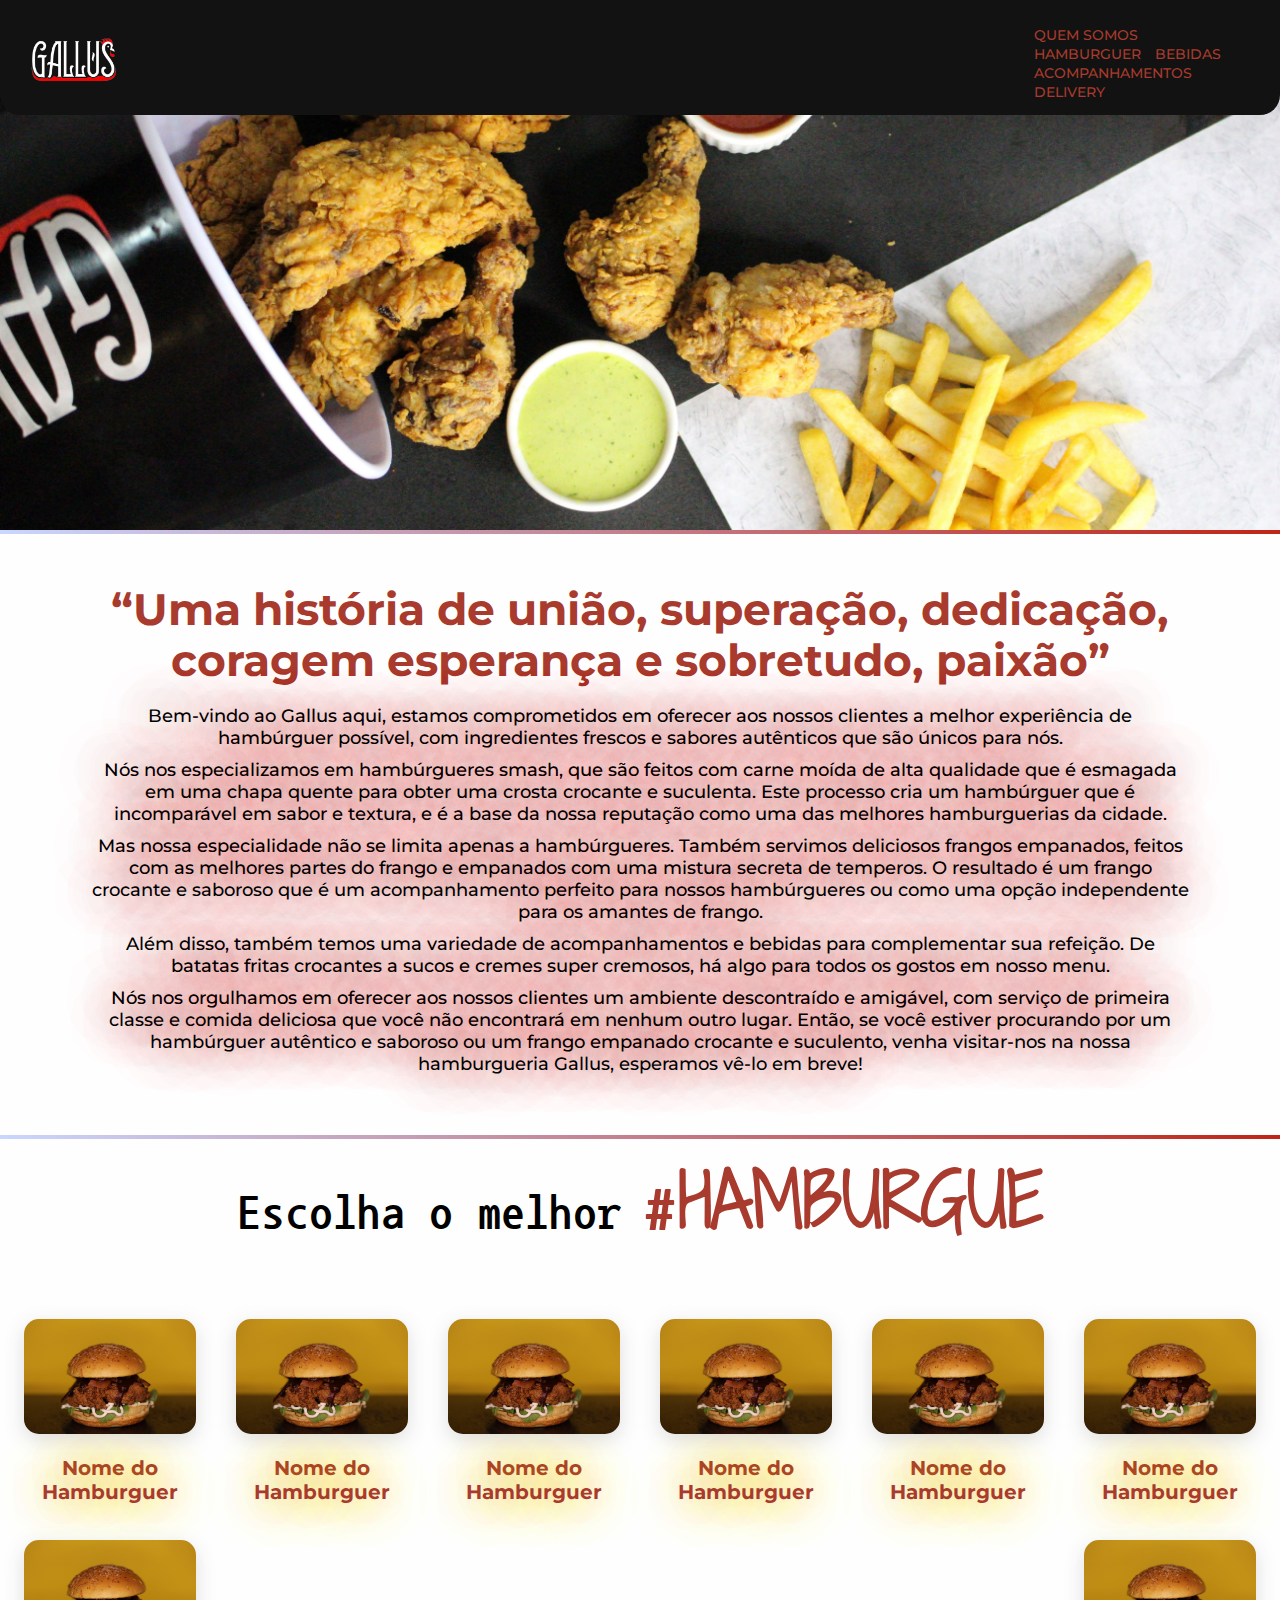
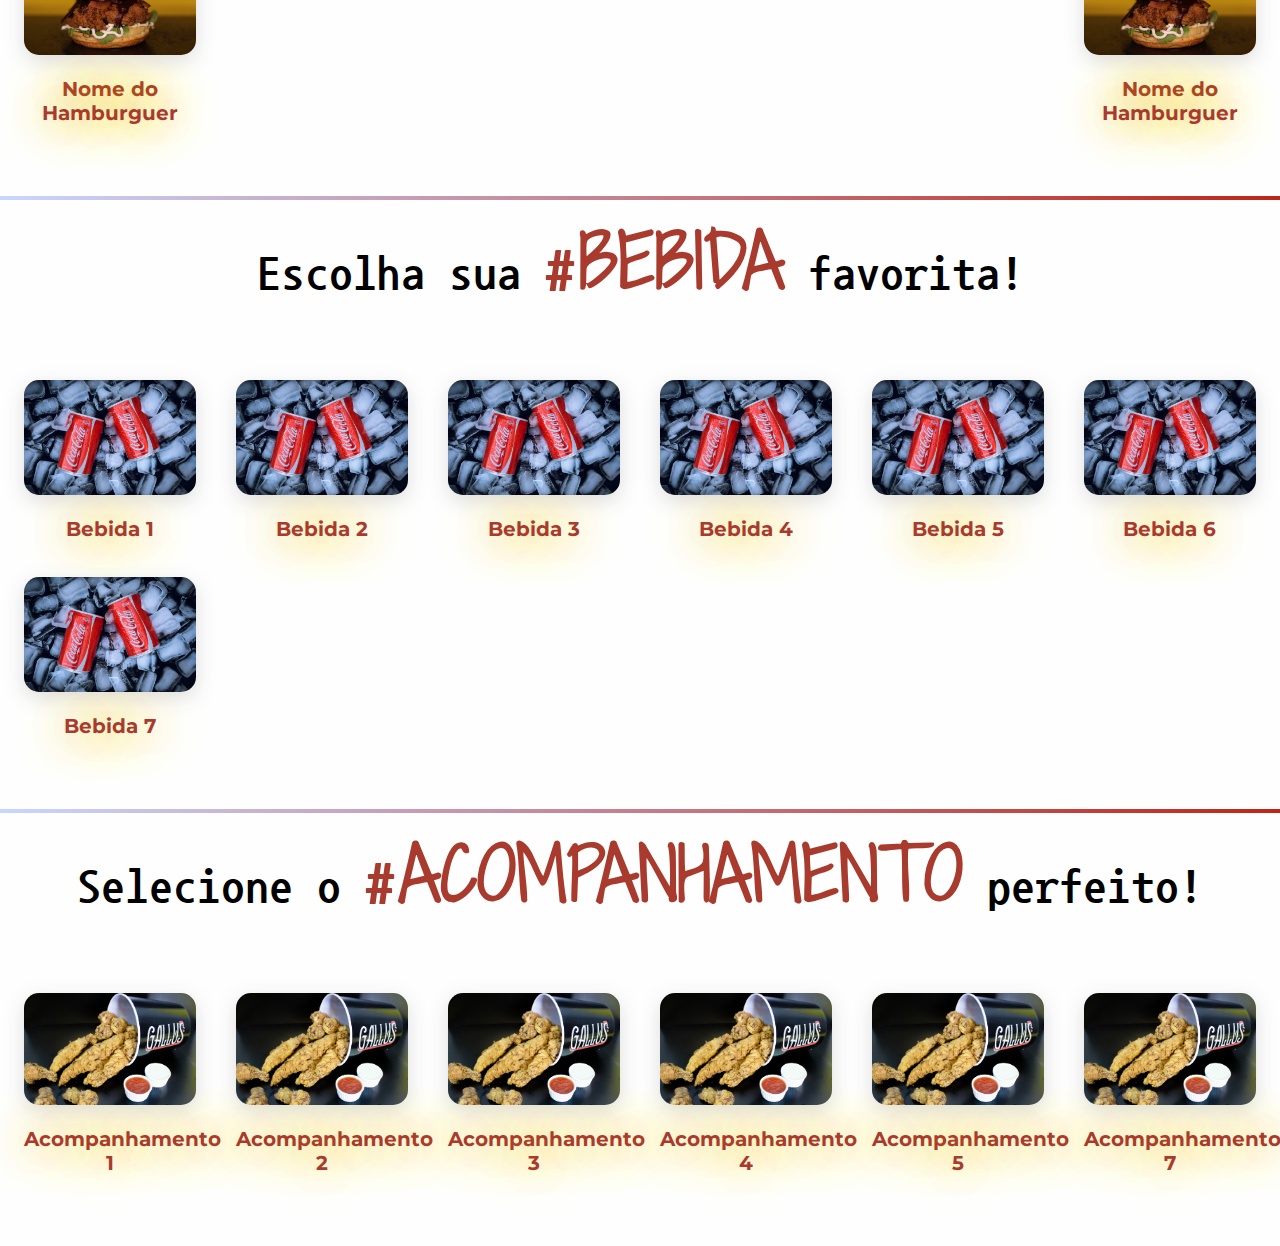
<file: index.html>
<!-- 
     Bryan Peter - 0017529
     Jhean Barbosa - 0017596
     Caio Victor - 0017587
    -->
<!DOCTYPE html>
<html lang="pt-br">

<head>
    <meta charset="UTF-8">
    <meta name="viewport" content="width=device-width, initial-scale=1.0">
    <link rel="stylesheet" href="slyleIndex.css">
    <title>Gallus</title>
</head>

<body>
    <div class="site">
        <header id="header">
            <div class="header-desktop">
                <div class="container container-header">
                    <div class="container-nav">
                        <div class="header-logo">
                            <a href="#">
                                <img src="img/LogoSemFundo2.png" >
                            </a>

                        </div>
                        <div class="links">
                            <ul id="menu-principal" class="header-nav">
                                <li id="quem-somos" class="produtos">
                                    <a href="#quemSomos">QUEM SOMOS</a>
                                </li>
                                <li id="hamburguer" class="produtos">
                                    <a href="#hamburguers">HAMBURGUER</a>
                                </li>
                                <li id="bebidas" class="produtos">
                                    <a href="#bebida">BEBIDAS</a>
                                </li>
                                <li id="acompanhamentos" class="produtos">
                                    <a href="#acompanhamento">ACOMPANHAMENTOS</a>
                                </li>
                                <li id="carrinho" class="produtos">
                                    <a href="TelaCarrinho.html">DELIVERY</a>
                                </li>

                            </ul>

                        </div>

                    </div>

                </div>
            </div>

        </header>
        <main id="main">
            <div class="banner-homer">
                <a href="#">
                    <img src="img/gallus.jpg" alt="">
                </a>

            </div>
            <section class="quem-somos" id="quemSomos">
                <div class="container-quem-somos">
                    <div class="institucional">
                        <h1>
                            “Uma história de união, superação, dedicação, coragem esperança e sobretudo, paixão”
                        </h1>
                        <p>
                            Bem-vindo ao Gallus aqui, estamos comprometidos em oferecer aos nossos clientes a melhor experiência de hambúrguer possível, com ingredientes frescos e sabores autênticos que são únicos para nós.
                        </p>
                        <p>
                            Nós nos especializamos em hambúrgueres smash, que são feitos com carne moída de alta qualidade que é esmagada em uma chapa quente para obter uma crosta crocante e suculenta. Este processo cria um hambúrguer que é incomparável em sabor e textura, e é a base da nossa reputação como uma das melhores hamburguerias da cidade.
                        </p>
                        <p>
                            Mas nossa especialidade não se limita apenas a hambúrgueres. Também servimos deliciosos frangos empanados, feitos com as melhores partes do frango e empanados com uma mistura secreta de temperos. O resultado é um frango crocante e saboroso que é um acompanhamento perfeito para nossos hambúrgueres ou como uma opção independente para os amantes de frango.
                        </p>
                        <p>
                            Além disso, também temos uma variedade de acompanhamentos e bebidas para complementar sua refeição. De batatas fritas crocantes a sucos e cremes super cremosos, há algo para todos os gostos em nosso menu.
                        </p>
                        <p>
                            Nós nos orgulhamos em oferecer aos nossos clientes um ambiente descontraído e amigável, com serviço de primeira classe e comida deliciosa que você não encontrará em nenhum outro lugar. Então, se você estiver procurando por um hambúrguer autêntico e saboroso ou um frango empanado crocante e suculento, venha visitar-nos na nossa hamburgueria Gallus, esperamos vê-lo em breve!
                        </p>

                    </div>

                </div>

            </section>
            <section id="hamburguers" class="hamburguer">
                <div class="container container-hamburguer">
                    <div class="wrapper">
                        <div class="content-text">
                            <h2 class="title-text">
                                Escolha o melhor
                                <span class="hashtag">#</span>
                                <span class="title-style">HAMBURGUE</span>


                            </h2>

                        </div>
                        <div class="catalog-menu">
                            <div class="catalog-menu-wrap catalog-home-wrap">
                                <a href="#" class="catalag-menu-hambur">
                                    <div class="imag-wrap">
                                        <img src="img/gallus-mini.jpg" alt="" class="img-menu-desktop" width="200" height="131">

                                    </div>
                                    <p class="menu-name">Nome do Hamburguer</p>
                                </a>
                                <a href="#" class="catalag-menu-hambur">
                                    <div class="imag-wrap">
                                        <img src="img/gallus-mini.jpg" alt="" class="img-menu-desktop" width="200" height="131">

                                    </div>
                                    <p class="menu-name">Nome do Hamburguer</p>
                                </a>
                                <a href="#" class="catalag-menu-hambur">
                                    <div class="imag-wrap">
                                        <img src="img/gallus-mini.jpg" alt="" class="img-menu-desktop" width="200" height="131">

                                    </div>
                                    <p class="menu-name">Nome do Hamburguer</p>
                                </a>
                                <a href="#" class="catalag-menu-hambur">
                                    <div class="imag-wrap">
                                        <img src="img/gallus-mini.jpg" alt="" class="img-menu-desktop" width="200" height="131">

                                    </div>
                                    <p class="menu-name">Nome do Hamburguer</p>
                                </a>
                                <a href="#" class="catalag-menu-hambur">
                                    <div class="imag-wrap">
                                        <img src="img/gallus-mini.jpg" alt="" class="img-menu-desktop" width="200" height="131">

                                    </div>
                                    <p class="menu-name">Nome do Hamburguer</p>
                                </a>
                                <a href="#" class="catalag-menu-hambur">
                                    <div class="imag-wrap">
                                        <img src="img/gallus-mini.jpg" alt="" class="img-menu-desktop" width="200" height="131">

                                    </div>
                                    <p class="menu-name">Nome do Hamburguer</p>
                                </a>
                                <a href="#" class="catalag-menu-hambur">
                                    <div class="imag-wrap">
                                        <img src="img/gallus-mini.jpg" alt="" class="img-menu-desktop" width="200" height="131">

                                    </div>
                                    <p class="menu-name">Nome do Hamburguer</p>
                                </a>
                                <a href="#" class="catalag-menu-hambur">
                                    <div class="imag-wrap">
                                        <img src="img/gallus-mini.jpg" alt="" class="img-menu-desktop" width="200" height="131">

                                    </div>
                                    <p class="menu-name">Nome do Hamburguer</p>
                                </a>


                            </div>

                        </div>

                    </div>

                </div>
                
            </section><section id="bebida" class="bebidas">
                <div class="container container-hamburguer">
                    <div class="wrapper">
                        <div class="content-text">
                            <h2 class="title-text">
                                Escolha sua
                                <span class="hashtag">#</span>
                                <span class="title-style">BEBIDA</span>
                                favorita!

                            </h2>

                        </div>
                        <div class="catalog-menu">
                            <div class="catalog-menu-wrap catalog-home-wrap">
                                <a href="#" class="catalag-menu-hambur">
                                    <div class="imag-wrap">
                                        <img src="img/coca-cola.jpg" alt="" class="img-menu-desktop" width="200" height="131">

                                    </div>
                                    <p class="menu-name">Bebida 1</p>
                                </a>
                                <a href="#" class="catalag-menu-hambur">
                                    <div class="imag-wrap">
                                        <img src="img/coca-cola.jpg" alt="" class="img-menu-desktop" width="200" height="131">

                                    </div>
                                    <p class="menu-name">Bebida 2</p>
                                </a>
                                <a href="#" class="catalag-menu-hambur">
                                    <div class="imag-wrap">
                                        <img src="img/coca-cola.jpg" alt="" class="img-menu-desktop" width="200" height="131">

                                    </div>
                                    <p class="menu-name">Bebida 3</p>
                                </a>
                                <a href="#" class="catalag-menu-hambur">
                                    <div class="imag-wrap">
                                        <img src="img/coca-cola.jpg" alt="" class="img-menu-desktop" width="200" height="131">

                                    </div>
                                    <p class="menu-name">Bebida 4</p>
                                </a>
                                <a href="#" class="catalag-menu-hambur">
                                    <div class="imag-wrap">
                                        <img src="img/coca-cola.jpg" alt="" class="img-menu-desktop" width="200" height="131">

                                    </div>
                                    <p class="menu-name">Bebida 5</p>
                                </a>
                                <a href="#" class="catalag-menu-hambur">
                                    <div class="imag-wrap">
                                        <img src="img/coca-cola.jpg" alt="" class="img-menu-desktop" width="200" height="131">

                                    </div>
                                    <p class="menu-name">Bebida 6</p>
                                </a>
                                <a href="#" class="catalag-menu-hambur">
                                    <div class="imag-wrap">
                                        <img src="img/coca-cola.jpg" alt="" class="img-menu-desktop" width="200" height="131">

                                    </div>
                                    <p class="menu-name">Bebida 7</p>
                                </a>
                        


                            </div>

                        </div>

                    </div>

                </div>

            </section>
            <section id="acompanhamento" class="acompanhamentos">
                <div class="container container-hamburguer">
                    <div class="wrapper">
                        <div class="content-text">
                            <h2 class="title-text">
                                Selecione o
                                <span class="hashtag">#</span>
                                <span class="title-style">ACOMPANHAMENTO</span>
                                perfeito!

                            </h2>

                        </div>
                        <div class="catalog-menu">
                            <div class="catalog-menu-wrap catalog-home-wrap">
                                <a href="#" class="catalag-menu-hambur">
                                    <div class="imag-wrap">
                                        <img src="img/acompanhamento.jpg" alt="" class="img-menu-desktop" width="200" height="131">

                                    </div>
                                    <p class="menu-name">Acompanhamento 1</p>
                                </a>
                                <a href="#" class="catalag-menu-hambur">
                                    <div class="imag-wrap">
                                        <img src="img/acompanhamento.jpg" alt="" class="img-menu-desktop" width="200" height="131">

                                    </div>
                                    <p class="menu-name">Acompanhamento 2</p>
                                </a>
                                <a href="#" class="catalag-menu-hambur">
                                    <div class="imag-wrap">
                                        <img src="img/acompanhamento.jpg" alt="" class="img-menu-desktop" width="200" height="131">

                                    </div>
                                    <p class="menu-name">Acompanhamento 3</p>
                                </a>
                                <a href="#" class="catalag-menu-hambur">
                                    <div class="imag-wrap">
                                        <img src="img/acompanhamento.jpg" alt="" class="img-menu-desktop" width="200" height="131">

                                    </div>
                                    <p class="menu-name">Acompanhamento 4</p>
                                </a>
                                <a href="#" class="catalag-menu-hambur">
                                    <div class="imag-wrap">
                                        <img src="img/acompanhamento.jpg" alt="" class="img-menu-desktop" width="200" height="131">

                                    </div>
                                    <p class="menu-name">Acompanhamento 5</p>
                                </a>
                                <a href="#" class="catalag-menu-hambur">
                                    <div class="imag-wrap">
                                        <img src="img/acompanhamento.jpg" alt="" class="img-menu-desktop" width="200" height="131">

                                    </div>
                                    <p class="menu-name">Acompanhamento 7</p>
                                </a>
                                


                            </div>

                        </div>

                    </div>

                </div>

            </section>

        </main>
    </div>

</body>

</html>
</file>
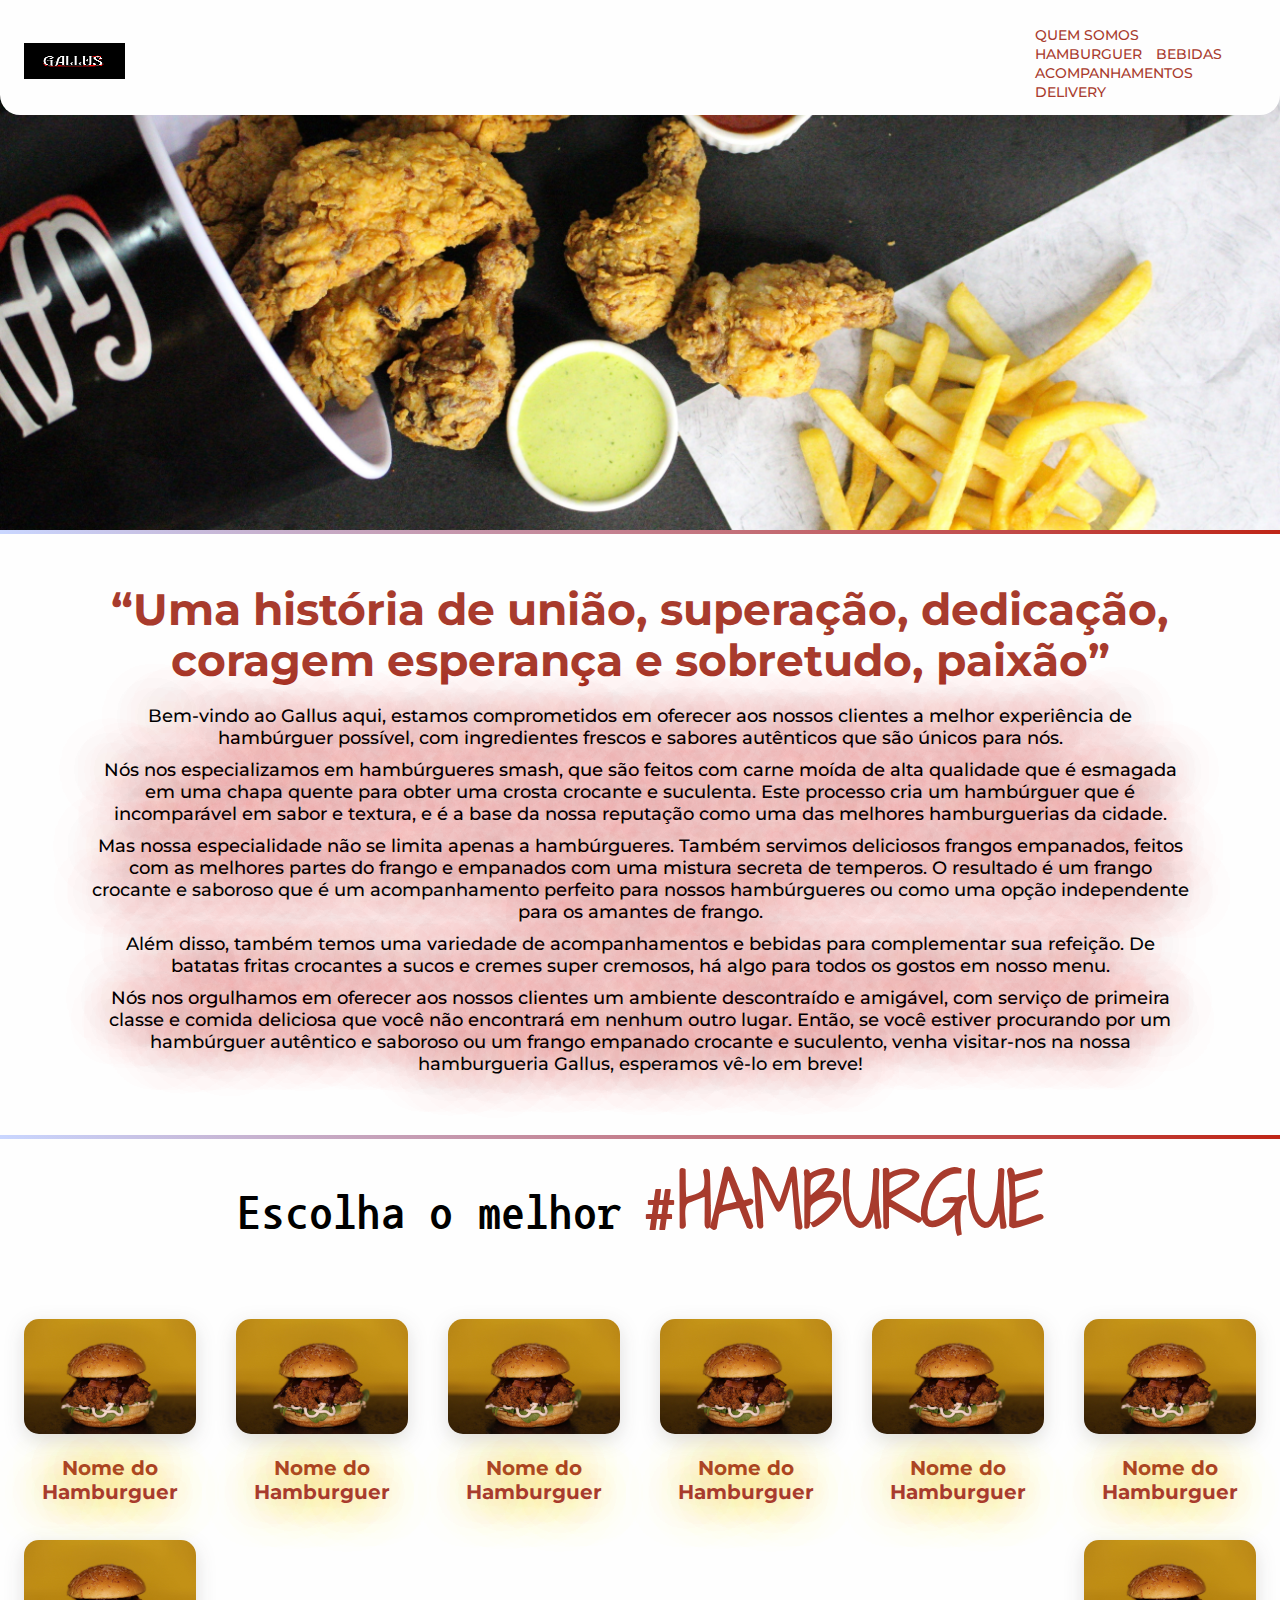
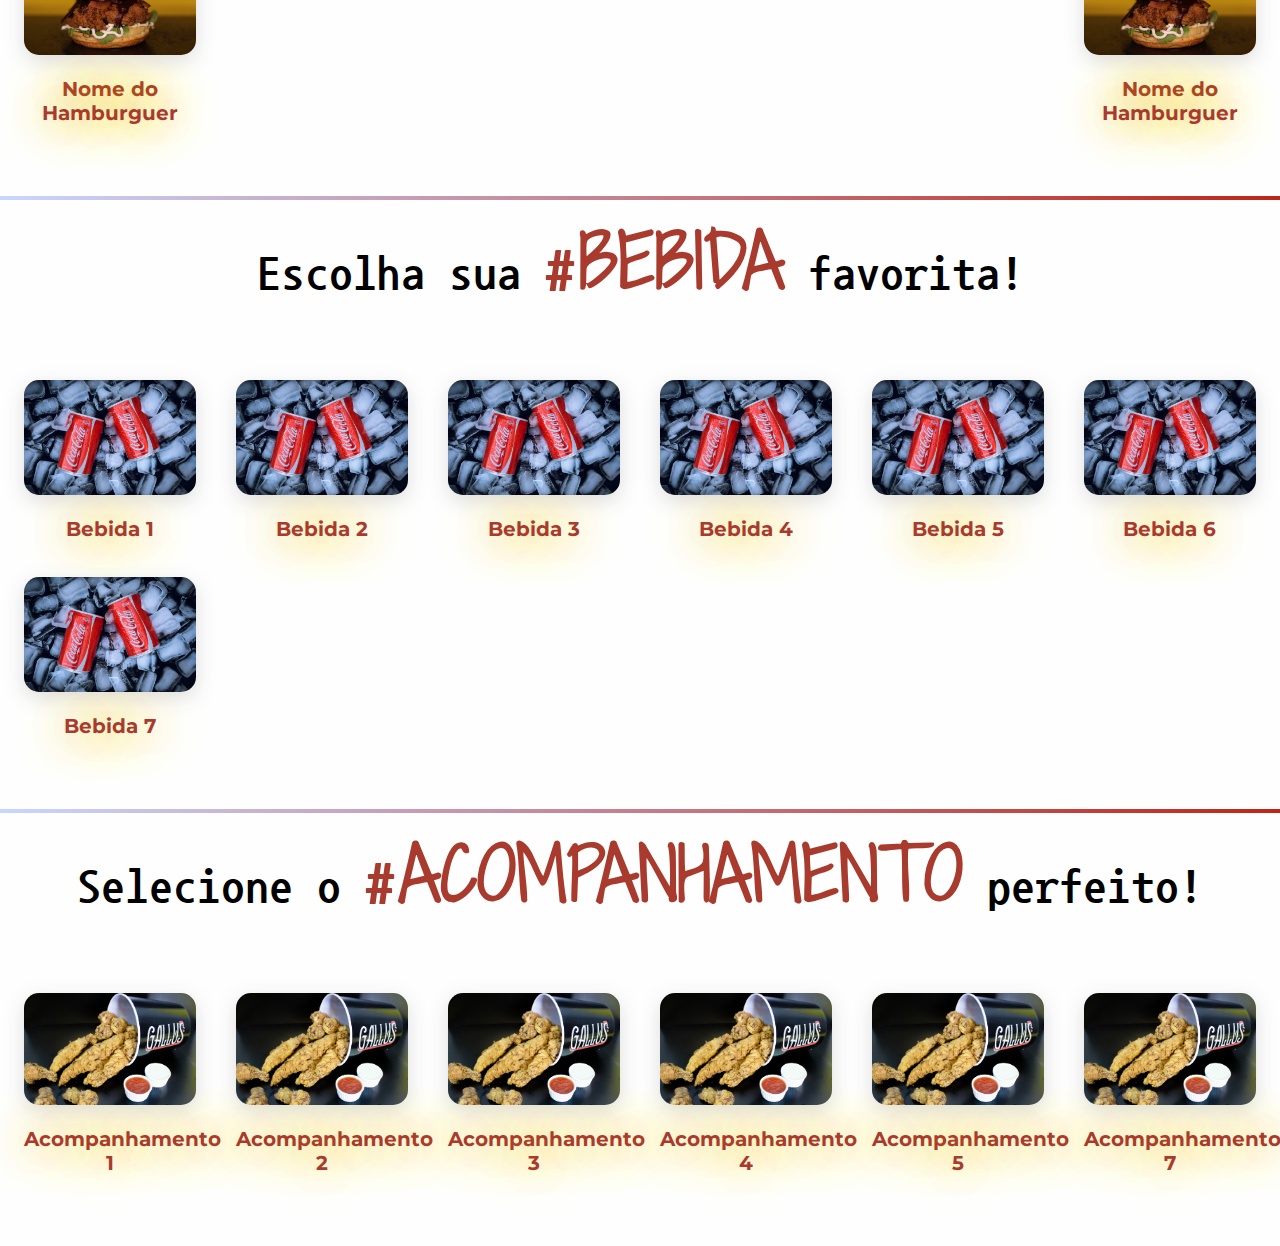
<file: E-commerce-main/index.html>
<!DOCTYPE html>
<html lang="pt-br">

<head>
    <meta charset="UTF-8">
    <meta name="viewport" content="width=device-width, initial-scale=1.0">
    <link rel="stylesheet" href="slyleIndex.css">
    <title>Gallus</title>
</head>

<body>
    <div class="site">
        <header id="header">
            <div class="header-desktop">
                <div class="container container-header">
                    <div class="container-nav">
                        <div class="header-logo">
                            <a href="#">
                                <img src="/img/gallusLogo.jpg" >
                            </a>

                        </div>
                        <div class="links">
                            <ul id="menu-principal" class="header-nav">
                                <li id="quem-somos" class="produtos">
                                    <a href="#quemSomos">QUEM SOMOS</a>
                                </li>
                                <li id="hamburguer" class="produtos">
                                    <a href="#hamburguers">HAMBURGUER</a>
                                </li>
                                <li id="bebidas" class="produtos">
                                    <a href="#bebida">BEBIDAS</a>
                                </li>
                                <li id="acompanhamentos" class="produtos">
                                    <a href="#acompanhamento">ACOMPANHAMENTOS</a>
                                </li>
                                <li id="carrinho" class="produtos">
                                    <a href="">DELIVERY</a>
                                </li>

                            </ul>

                        </div>

                    </div>

                </div>
            </div>

        </header>
        <main id="main">
            <div class="banner-homer">
                <a href="#">
                    <img src="img/gallus.jpg" alt="">
                </a>

            </div>
            <section class="quem-somos" id="quemSomos">
                <div class="container-quem-somos">
                    <div class="institucional">
                        <h1>
                            “Uma história de união, superação, dedicação, coragem esperança e sobretudo, paixão”
                        </h1>
                        <p>
                            Bem-vindo ao Gallus aqui, estamos comprometidos em oferecer aos nossos clientes a melhor experiência de hambúrguer possível, com ingredientes frescos e sabores autênticos que são únicos para nós.
                        </p>
                        <p>
                            Nós nos especializamos em hambúrgueres smash, que são feitos com carne moída de alta qualidade que é esmagada em uma chapa quente para obter uma crosta crocante e suculenta. Este processo cria um hambúrguer que é incomparável em sabor e textura, e é a base da nossa reputação como uma das melhores hamburguerias da cidade.
                        </p>
                        <p>
                            Mas nossa especialidade não se limita apenas a hambúrgueres. Também servimos deliciosos frangos empanados, feitos com as melhores partes do frango e empanados com uma mistura secreta de temperos. O resultado é um frango crocante e saboroso que é um acompanhamento perfeito para nossos hambúrgueres ou como uma opção independente para os amantes de frango.
                        </p>
                        <p>
                            Além disso, também temos uma variedade de acompanhamentos e bebidas para complementar sua refeição. De batatas fritas crocantes a sucos e cremes super cremosos, há algo para todos os gostos em nosso menu.
                        </p>
                        <p>
                            Nós nos orgulhamos em oferecer aos nossos clientes um ambiente descontraído e amigável, com serviço de primeira classe e comida deliciosa que você não encontrará em nenhum outro lugar. Então, se você estiver procurando por um hambúrguer autêntico e saboroso ou um frango empanado crocante e suculento, venha visitar-nos na nossa hamburgueria Gallus, esperamos vê-lo em breve!
                        </p>

                    </div>

                </div>

            </section>
            <section id="hamburguers" class="hamburguer">
                <div class="container container-hamburguer">
                    <div class="wrapper">
                        <div class="content-text">
                            <h2 class="title-text">
                                Escolha o melhor
                                <span class="hashtag">#</span>
                                <span class="title-style">HAMBURGUE</span>


                            </h2>

                        </div>
                        <div class="catalog-menu">
                            <div class="catalog-menu-wrap catalog-home-wrap">
                                <a href="#" class="catalag-menu-hambur">
                                    <div class="imag-wrap">
                                        <img src="img/gallus-mini.jpg" alt="" class="img-menu-desktop" width="200" height="131">

                                    </div>
                                    <p class="menu-name">Nome do Hamburguer</p>
                                </a>
                                <a href="#" class="catalag-menu-hambur">
                                    <div class="imag-wrap">
                                        <img src="img/gallus-mini.jpg" alt="" class="img-menu-desktop" width="200" height="131">

                                    </div>
                                    <p class="menu-name">Nome do Hamburguer</p>
                                </a>
                                <a href="#" class="catalag-menu-hambur">
                                    <div class="imag-wrap">
                                        <img src="img/gallus-mini.jpg" alt="" class="img-menu-desktop" width="200" height="131">

                                    </div>
                                    <p class="menu-name">Nome do Hamburguer</p>
                                </a>
                                <a href="#" class="catalag-menu-hambur">
                                    <div class="imag-wrap">
                                        <img src="img/gallus-mini.jpg" alt="" class="img-menu-desktop" width="200" height="131">

                                    </div>
                                    <p class="menu-name">Nome do Hamburguer</p>
                                </a>
                                <a href="#" class="catalag-menu-hambur">
                                    <div class="imag-wrap">
                                        <img src="img/gallus-mini.jpg" alt="" class="img-menu-desktop" width="200" height="131">

                                    </div>
                                    <p class="menu-name">Nome do Hamburguer</p>
                                </a>
                                <a href="#" class="catalag-menu-hambur">
                                    <div class="imag-wrap">
                                        <img src="img/gallus-mini.jpg" alt="" class="img-menu-desktop" width="200" height="131">

                                    </div>
                                    <p class="menu-name">Nome do Hamburguer</p>
                                </a>
                                <a href="#" class="catalag-menu-hambur">
                                    <div class="imag-wrap">
                                        <img src="img/gallus-mini.jpg" alt="" class="img-menu-desktop" width="200" height="131">

                                    </div>
                                    <p class="menu-name">Nome do Hamburguer</p>
                                </a>
                                <a href="#" class="catalag-menu-hambur">
                                    <div class="imag-wrap">
                                        <img src="img/gallus-mini.jpg" alt="" class="img-menu-desktop" width="200" height="131">

                                    </div>
                                    <p class="menu-name">Nome do Hamburguer</p>
                                </a>


                            </div>

                        </div>

                    </div>

                </div>
                
            </section><section id="bebida" class="bebidas">
                <div class="container container-hamburguer">
                    <div class="wrapper">
                        <div class="content-text">
                            <h2 class="title-text">
                                Escolha sua
                                <span class="hashtag">#</span>
                                <span class="title-style">BEBIDA</span>
                                favorita!

                            </h2>

                        </div>
                        <div class="catalog-menu">
                            <div class="catalog-menu-wrap catalog-home-wrap">
                                <a href="#" class="catalag-menu-hambur">
                                    <div class="imag-wrap">
                                        <img src="img/coca-cola.jpg" alt="" class="img-menu-desktop" width="200" height="131">

                                    </div>
                                    <p class="menu-name">Bebida 1</p>
                                </a>
                                <a href="#" class="catalag-menu-hambur">
                                    <div class="imag-wrap">
                                        <img src="img/coca-cola.jpg" alt="" class="img-menu-desktop" width="200" height="131">

                                    </div>
                                    <p class="menu-name">Bebida 2</p>
                                </a>
                                <a href="#" class="catalag-menu-hambur">
                                    <div class="imag-wrap">
                                        <img src="img/coca-cola.jpg" alt="" class="img-menu-desktop" width="200" height="131">

                                    </div>
                                    <p class="menu-name">Bebida 3</p>
                                </a>
                                <a href="#" class="catalag-menu-hambur">
                                    <div class="imag-wrap">
                                        <img src="img/coca-cola.jpg" alt="" class="img-menu-desktop" width="200" height="131">

                                    </div>
                                    <p class="menu-name">Bebida 4</p>
                                </a>
                                <a href="#" class="catalag-menu-hambur">
                                    <div class="imag-wrap">
                                        <img src="img/coca-cola.jpg" alt="" class="img-menu-desktop" width="200" height="131">

                                    </div>
                                    <p class="menu-name">Bebida 5</p>
                                </a>
                                <a href="#" class="catalag-menu-hambur">
                                    <div class="imag-wrap">
                                        <img src="img/coca-cola.jpg" alt="" class="img-menu-desktop" width="200" height="131">

                                    </div>
                                    <p class="menu-name">Bebida 6</p>
                                </a>
                                <a href="#" class="catalag-menu-hambur">
                                    <div class="imag-wrap">
                                        <img src="img/coca-cola.jpg" alt="" class="img-menu-desktop" width="200" height="131">

                                    </div>
                                    <p class="menu-name">Bebida 7</p>
                                </a>
                        


                            </div>

                        </div>

                    </div>

                </div>

            </section>
            <section id="acompanhamento" class="acompanhamentos">
                <div class="container container-hamburguer">
                    <div class="wrapper">
                        <div class="content-text">
                            <h2 class="title-text">
                                Selecione o
                                <span class="hashtag">#</span>
                                <span class="title-style">ACOMPANHAMENTO</span>
                                perfeito!

                            </h2>

                        </div>
                        <div class="catalog-menu">
                            <div class="catalog-menu-wrap catalog-home-wrap">
                                <a href="#" class="catalag-menu-hambur">
                                    <div class="imag-wrap">
                                        <img src="img/acompanhamento.jpg" alt="" class="img-menu-desktop" width="200" height="131">

                                    </div>
                                    <p class="menu-name">Acompanhamento 1</p>
                                </a>
                                <a href="#" class="catalag-menu-hambur">
                                    <div class="imag-wrap">
                                        <img src="img/acompanhamento.jpg" alt="" class="img-menu-desktop" width="200" height="131">

                                    </div>
                                    <p class="menu-name">Acompanhamento 2</p>
                                </a>
                                <a href="#" class="catalag-menu-hambur">
                                    <div class="imag-wrap">
                                        <img src="img/acompanhamento.jpg" alt="" class="img-menu-desktop" width="200" height="131">

                                    </div>
                                    <p class="menu-name">Acompanhamento 3</p>
                                </a>
                                <a href="#" class="catalag-menu-hambur">
                                    <div class="imag-wrap">
                                        <img src="img/acompanhamento.jpg" alt="" class="img-menu-desktop" width="200" height="131">

                                    </div>
                                    <p class="menu-name">Acompanhamento 4</p>
                                </a>
                                <a href="#" class="catalag-menu-hambur">
                                    <div class="imag-wrap">
                                        <img src="img/acompanhamento.jpg" alt="" class="img-menu-desktop" width="200" height="131">

                                    </div>
                                    <p class="menu-name">Acompanhamento 5</p>
                                </a>
                                <a href="#" class="catalag-menu-hambur">
                                    <div class="imag-wrap">
                                        <img src="img/acompanhamento.jpg" alt="" class="img-menu-desktop" width="200" height="131">

                                    </div>
                                    <p class="menu-name">Acompanhamento 7</p>
                                </a>
                                


                            </div>

                        </div>

                    </div>

                </div>

            </section>

        </main>
    </div>

</body>

</html>
</file>
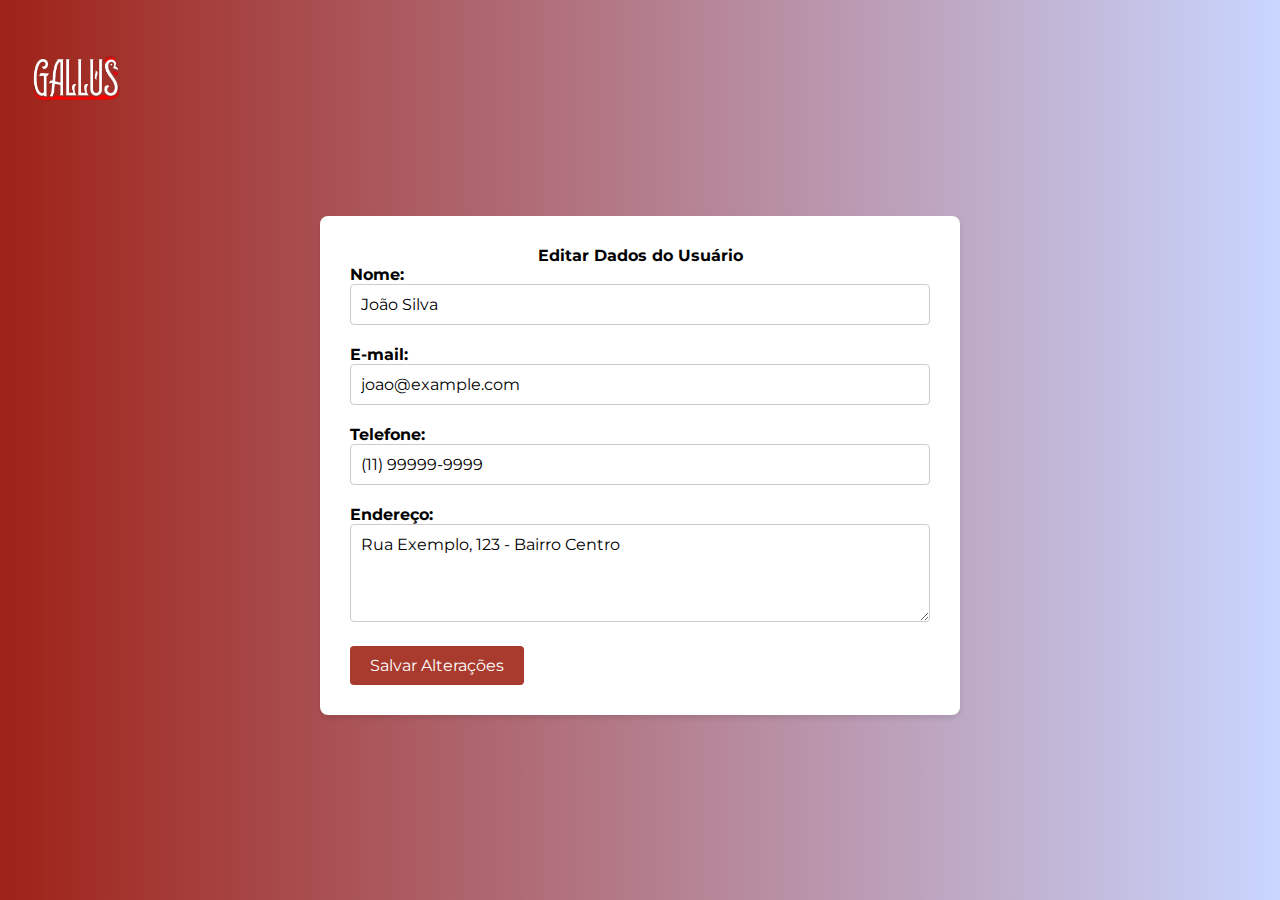
<file: AlterarUsuario.html>
<!--Css -AlterUsuario -->

<!DOCTYPE html>

<html lang="pt-br">
<head>
    <meta charset="UTF-8">
    <meta name="viewport" content="width=device-width, initial-scale=1.0">
    <title>Editar Dados do Usuário</title>
    <link rel="stylesheet" href="stylesAlterUsuario.css">
</head>
<body>
    
    <div class="header-left">
        <div class="logo-container">
            <a href="index.html" class="logo-container">
                 <img src="img/LogoSemFundo.png" alt="Logo da Empresa" href="index.html" >
            </a>
        </div>
    </div>    
   
   
    <div class="container">
        <h2>Editar Dados do Usuário</h2>

        <form action="atualizar_usuario.php" method="POST">
            <div class="form-group">
                <label for="nome">Nome:</label>
                <input type="text" id="nome" name="nome" value="João Silva" required>
            </div>
            <div class="form-group">
                <label for="email">E-mail:</label>
                <input type="email" id="email" name="email" value="joao@example.com" required>
            </div>
            <div class="form-group">
                <label for="telefone">Telefone:</label>
                <input type="tel" id="telefone" name="telefone" value="(11) 99999-9999" required>
            </div>
            <div class="form-group">
                <label for="endereco">Endereço:</label>
                <textarea id="endereco" name="endereco" rows="4" required>Rua Exemplo, 123 - Bairro Centro</textarea>
            </div>
            <button type="submit">Salvar Alterações</button>
        </form>
    </div>
</body>
</html>
</file>
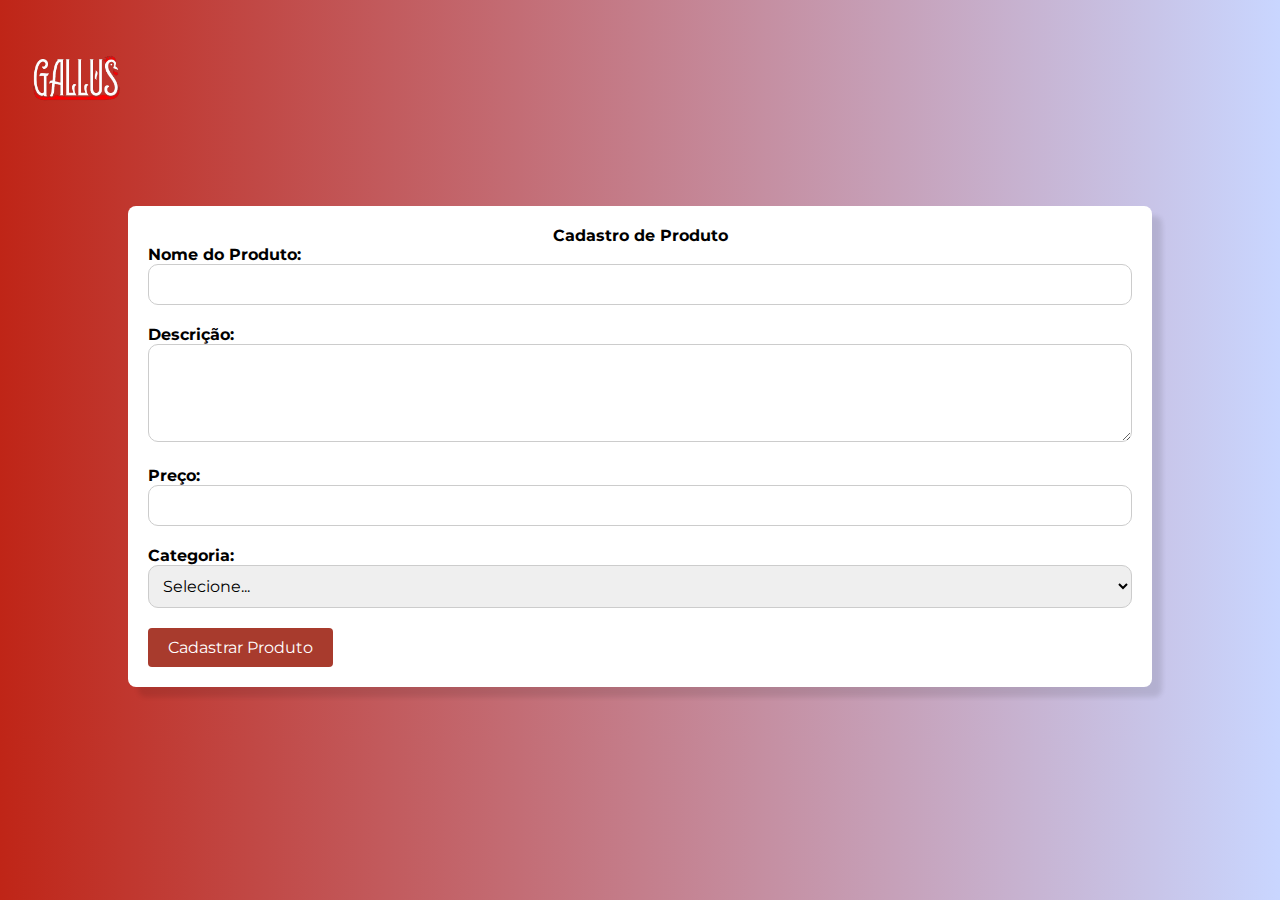
<file: CadastroPro.html>
<!--Usa o mesmo css de cadastro de alterar o produto-->
<!DOCTYPE html>
<html lang="pt-br">
<head>
    <meta charset="UTF-8">
    <meta name="viewport" content="width=device-width, initial-scale=1.0">
    <title>Cadastro de Produto</title>
    <link rel="stylesheet" href="stylesCadastroPro.css">
</head>
<body>

    <div class="header-left">
        <div class="logo-container">
            <a href="index.html" class="logo-container">
                 <img src="img/LogoSemFundo.png" alt="Logo da Empresa" href="index.html" >
            </a>
        </div>
    </div>
    
    <div class="container">
        <h2>Cadastro de Produto</h2>
        <form action="submit.php" method="POST">
            <div class="form-group">
                <label for="nome">Nome do Produto:</label>
                <input type="text" id="nome" name="nome"  required>
            </div>
            <div class="form-group">
                <label for="descricao">Descrição:</label>
                <textarea id="descricao" name="descricao" rows="4" required></textarea>
            </div>
            <div class="form-group">
                <label for="preco">Preço:</label>
                <input type="number" id="preco" name="preco" min="0.01" step="0.01" required>
            </div>
            <div class="form-group">
                <label for="categoria">Categoria:</label>
                <select id="categoria" name="categoria" required>
                    <option value="">Selecione...</option>
                    <option value="comida">Comida</option>
                    <option value="bebida">Bebida</option>
                    <option value="sobremesa">Sobremesa</option>
                </select>
            </div>
            <button type="submit">Cadastrar Produto</button>
        </form>
    </div>
</body>
</html>
</file>
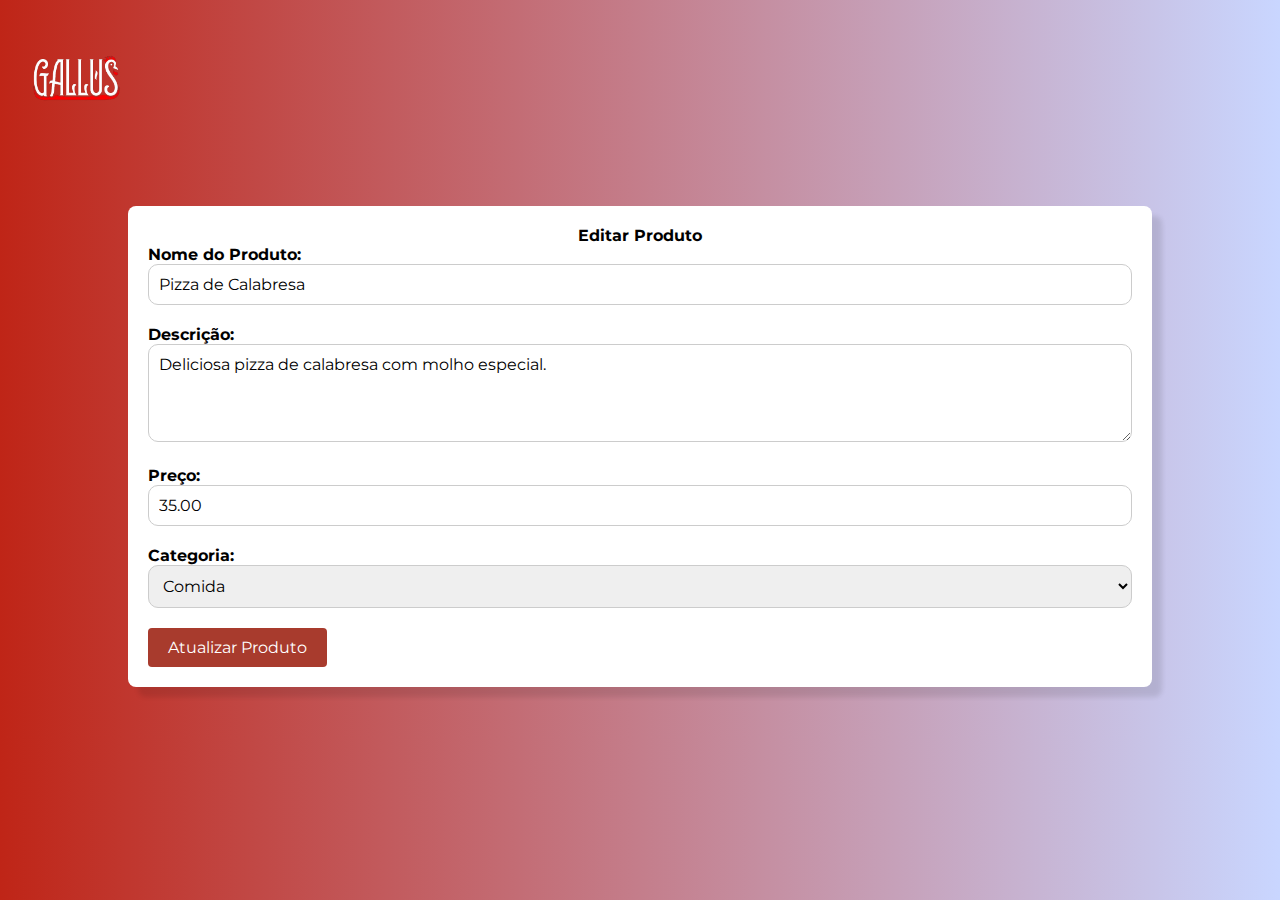
<file: TelaAlterPro.html>
<!--Usa o mesmo css de cadastro de produto-->
<!DOCTYPE html>
<html lang="pt-br">
<head>
    <meta charset="UTF-8">
    <meta name="viewport" content="width=device-width, initial-scale=1.0">
    <title>Editar Produto</title>
    <link rel="stylesheet" href="stylesCadastroPro.css">
</head>
<body>
    <div class="header-left">
        <div class="logo-container">
            <a href="index.html" class="logo-container">
                 <img src="img/LogoSemFundo.png" alt="Logo da Empresa" href="index.html" >
            </a>
        </div>
    </div>
    
    <div class="container">
        <h2>Editar Produto</h2>
        <form action="atualizar_produto.php" method="POST">
            <input type="hidden" id="id_produto" name="id_produto" value="123"> <!-- Aqui vai o ID do produto a ser editado -->
            <div class="form-group">
                <label for="nome">Nome do Produto:</label>
                <input type="text" id="nome" name="nome" value="Pizza de Calabresa" required>
            </div>
            <div class="form-group">
                <label for="descricao">Descrição:</label>
                <textarea id="descricao" name="descricao" rows="4" required>Deliciosa pizza de calabresa com molho especial.</textarea>
            </div>
            <div class="form-group">
                <label for="preco">Preço:</label>
                <input type="number" id="preco" name="preco" min="0.01" step="0.01" value="35.00" required>
            </div>
            <div class="form-group">
                <label for="categoria">Categoria:</label>
                <select id="categoria" name="categoria" required>
                    <option value="comida" selected>Comida</option>
                    <option value="bebida">Bebida</option>
                    <option value="sobremesa">Sobremesa</option>
                </select>
            </div>
            <button type="submit">Atualizar Produto</button>
        </form>
    </div>
</body>
</html>
</file>
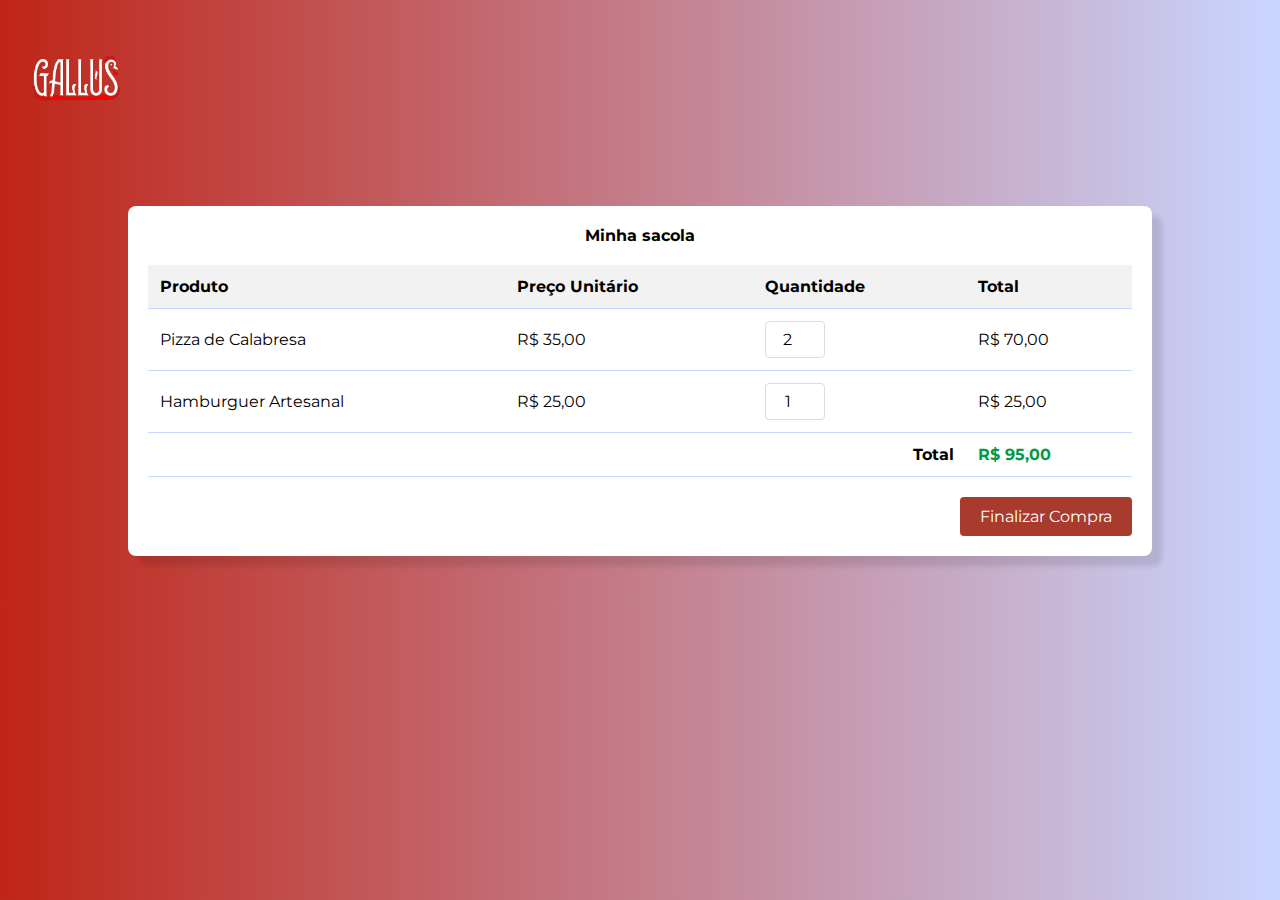
<file: TelaCarrinho.html>
<!DOCTYPE html>
<html lang="pt-br">
<head>
    <meta charset="UTF-8">
    <meta name="viewport" content="width=device-width, initial-scale=1.0">
    <title>Delivery</title>
    <link rel="stylesheet" href="stylesCar.css">
</head>
<body>
    <div class="header-left">
        <div class="logo-container">
            <a href="index.html" class="logo-container">
                 <img src="img/LogoSemFundo.png" alt="Logo da Empresa" href="index.html" >
            </a>
        </div>
    </div>
    
    <div class="container">
        <h2>Minha sacola</h2>

        <table>
            <thead>
                <tr>
                    <th>Produto</th>
                    <th>Preço Unitário</th>
                    <th>Quantidade</th>
                    <th>Total</th>
                </tr>
            </thead>
            <tbody>
                <tr>
                    <td>Pizza de Calabresa</td>
                    <td>R$ 35,00</td>
                    <td>
                        <input type="number" value="2" min="1">
                    </td>
                    <td>R$ 70,00</td>
                </tr>
                <tr>
                    <td>Hamburguer Artesanal</td>
                    <td>R$ 25,00</td>
                    <td>
                        <input type="number" value="1" min="1">
                    </td>
                    <td>R$ 25,00</td>
                </tr>
                <!-- Mais linhas para outros produtos no carrinho -->

                <tr>
                    <td colspan="3" class="total-label">Total</td>
                    <td class="total-value">R$ 95,00</td>
                </tr>
            </tbody>
        </table>

        <div class="checkout">
            <button onclick="finalizarCompra()">Finalizar Compra</button>
        </div>
    </div>

    <script>
        function finalizarCompra() {
            // Aqui você pode adicionar a lógica para finalizar a compra, por exemplo:
            alert("Compra finalizada! Obrigado por comprar conosco.");
            // Redirecionar para página de confirmação, etc.
        }
    </script>
</body>
</html>
</file>
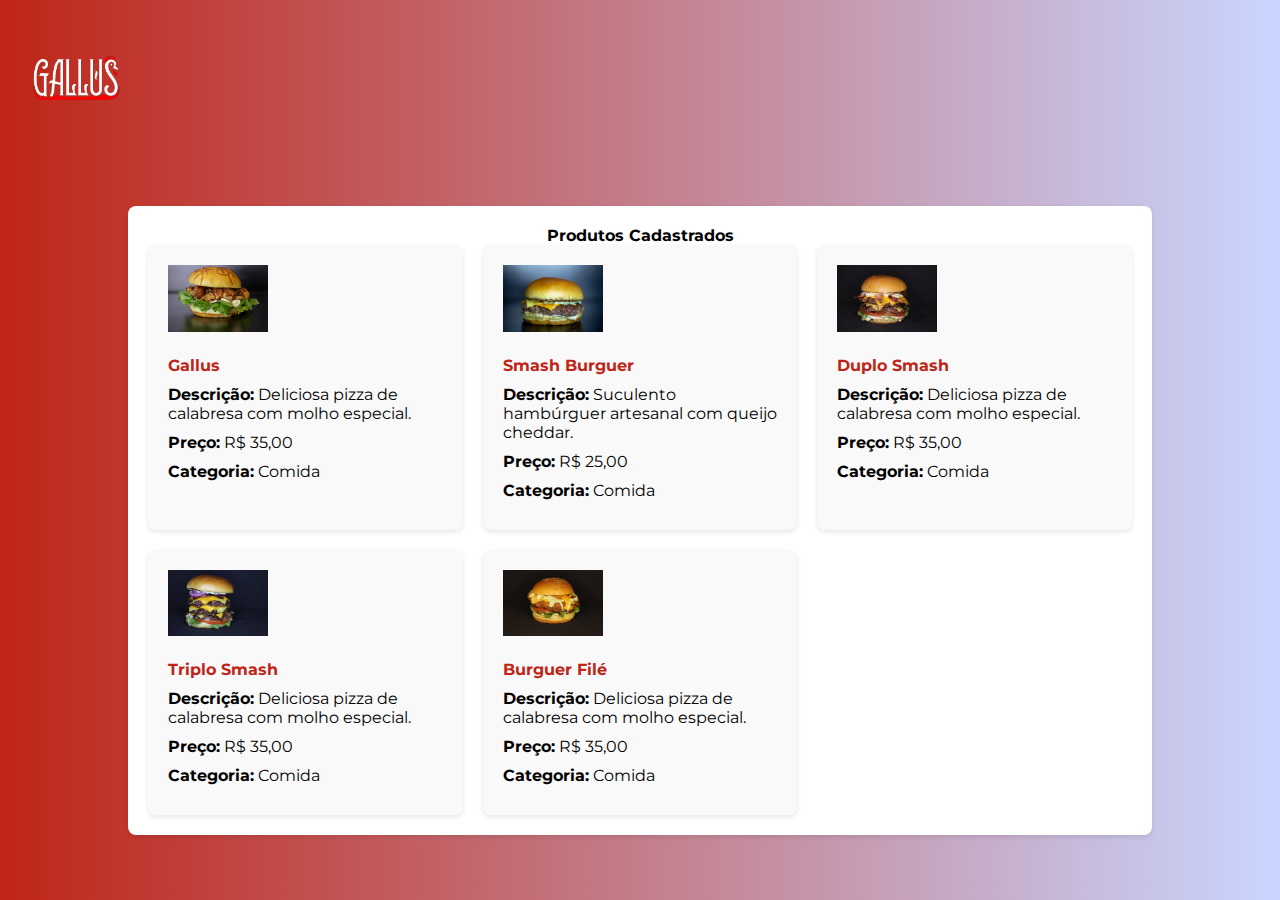
<file: TelaExibirProdutos.html>
<!DOCTYPE html>
<html lang="pt-br">
<head>
    <meta charset="UTF-8">
    <meta name="viewport" content="width=device-width, initial-scale=1.0">
    <title>Produtos Cadastrados</title>
    <link rel="stylesheet" href="ExibirProdutos.css">
</head>
<body>
    <div class="header-left">
        <div class="logo-container">
            <a href="index.html" class="logo-container">
                 <img src="img/LogoSemFundo.png" alt="Logo da Empresa" href="index.html" >
            </a>
        </div>
    </div>
    
    <div class="container">
        <h2>Produtos Cadastrados</h2>

        <div class="produtos-list">
            <div class="produto">
                <div class="produto-info"> <img src="img/gallusboa.jpg" alt="Pizza de Calabresa"></div>     
                <h3>Gallus</h3>
                <p><strong>Descrição:</strong> Deliciosa pizza de calabresa com molho especial.</p>
                <p><strong>Preço:</strong> R$ 35,00</p>
                <p><strong>Categoria:</strong> Comida</p>
            </div>

            <div class="produto">
                <div class="produto-info"> <img src="img/smash.jpg" alt="Pizza de Calabresa"></div> 
                <h3>Smash Burguer</h3>
                <p><strong>Descrição:</strong> Suculento hambúrguer artesanal com queijo cheddar.</p>
                <p><strong>Preço:</strong> R$ 25,00</p>
                <p><strong>Categoria:</strong> Comida</p>
            </div>
            <div class="produto">
                <div class="produto-info"> <img src="img/duplo.jpg" alt="Pizza de Calabresa"></div>     
                <h3>Duplo Smash</h3>
                <p><strong>Descrição:</strong> Deliciosa pizza de calabresa com molho especial.</p>
                <p><strong>Preço:</strong> R$ 35,00</p>
                <p><strong>Categoria:</strong> Comida</p>
            </div>
            <div class="produto">
                <div class="produto-info"> <img src="img/triplo.jpg" alt="Pizza de Calabresa"></div>     
                <h3>Triplo Smash</h3>
                <p><strong>Descrição:</strong> Deliciosa pizza de calabresa com molho especial.</p>
                <p><strong>Preço:</strong> R$ 35,00</p>
                <p><strong>Categoria:</strong> Comida</p>
            </div>
            <div class="produto">
                <div class="produto-info"> <img src="img/burguerfile.jpg" alt="Pizza de Calabresa"></div>     
                <h3>Burguer Filé</h3>
                <p><strong>Descrição:</strong> Deliciosa pizza de calabresa com molho especial.</p>
                <p><strong>Preço:</strong> R$ 35,00</p>
                <p><strong>Categoria:</strong> Comida</p>
            </div>
            

            
           

            <!-- Adicione mais produtos aqui conforme necessário -->

        </div>
    </div>
</body>
</html>
</file>
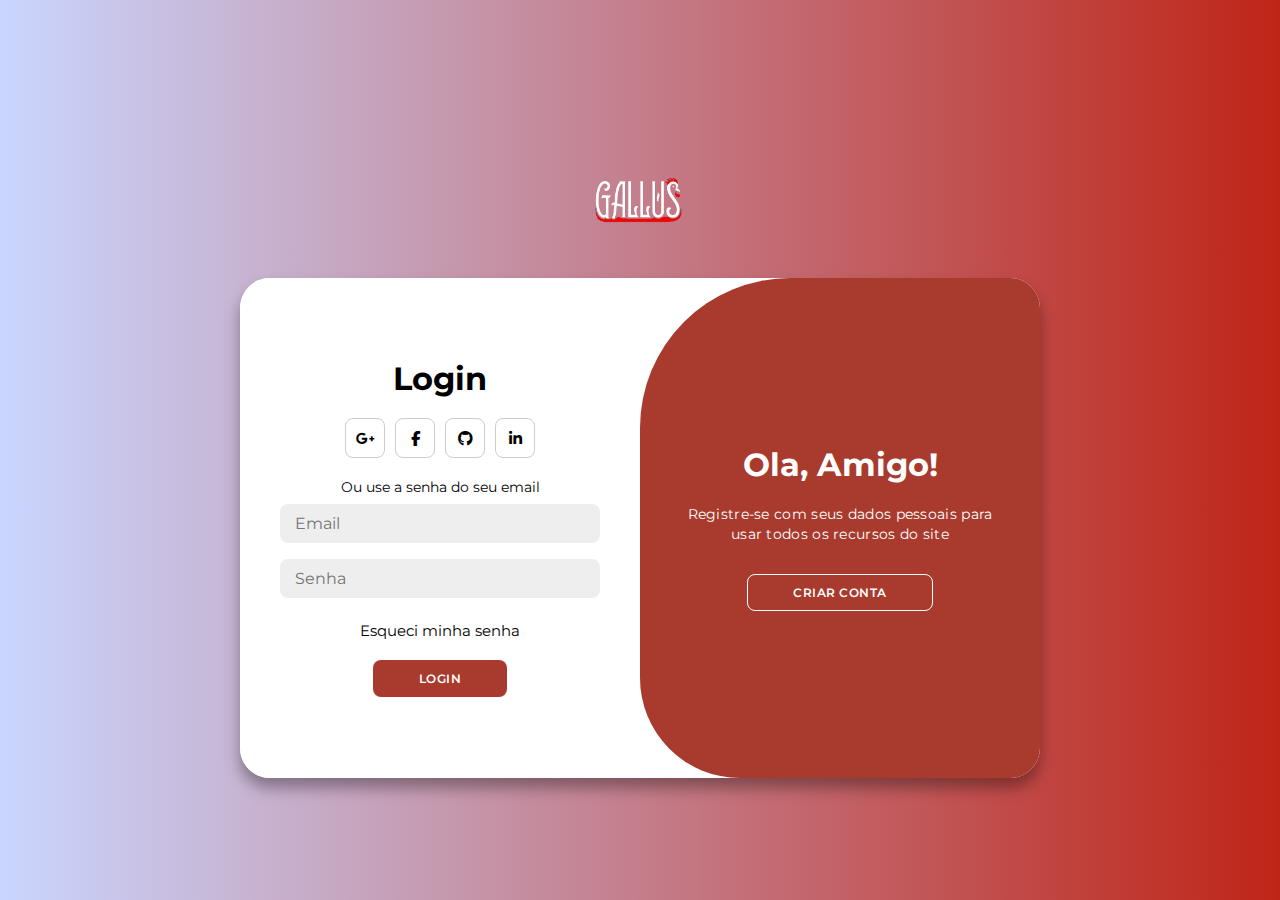
<file: telaLogin.html>
<!DOCTYPE html>
<html lang="pt-br">

<head>
    <meta charset="UTF-8">
    <meta name="viewport" content="width=device-width, initial-scale=1.0">
    <link rel="stylesheet" href="https://cdnjs.cloudflare.com/ajax/libs/font-awesome/6.4.2/css/all.min.css">
    <link rel="stylesheet" href="styleLogin.css">
    <title>Login</title>
</head>

<body>
    <div class="header-left">
        <div class="logo-container">
            <a href="index.html" class="logo-container">
                 <img src="img/LogoSemFundo.png" alt="Logo da Empresa" href="index.html" >
            </a>
        </div>
    </div>

    <div class="container" id="container">
        <div class="form-container sign-up">
            <form>
                <h1>Criar Conta</h1>
                <div class="social-icons">
                    <a href="#" class="icon"><i class="fa-brands fa-google-plus-g"></i></a>
                    <a href="#" class="icon"><i class="fa-brands fa-facebook-f"></i></a>
                    <a href="#" class="icon"><i class="fa-brands fa-github"></i></a>
                    <a href="#" class="icon"><i class="fa-brands fa-linkedin-in"></i></a>
                </div>
                <span>ou use a senha do seu email</span>
                <input type="text" name="nome" placeholder="Nome">
                <input type="email" name="email" placeholder="Email">
                <input type="password" name="senha" placeholder="Senha">
                <button>Cria conta</button>
            </form>
        </div>
        <div class="form-container sign-in">
            <form action="index.html">
                <h1>Login</h1>
                <div class="social-icons">
                    <a href="#" class="icon"><i class="fa-brands fa-google-plus-g"></i></a>
                    <a href="#" class="icon"><i class="fa-brands fa-facebook-f"></i></a>
                    <a href="#" class="icon"><i class="fa-brands fa-github"></i></a>
                    <a href="#" class="icon"><i class="fa-brands fa-linkedin-in"></i></a>
                </div>
                <span>Ou use a senha do seu email</span>
                <input type="email" name="email" placeholder="Email">
                <input type="password" name="senha" placeholder="Senha">
                <a href="#">Esqueci minha senha</a>
                <button>Login</button>
            </form>
        </div>
        <div class="toggle-container">
            <div class="toggle">
                <div class="toggle-panel toggle-left">
                    <h1>Bem Vindo de volta!</h1>
                    <p>Insira seus dados pessoais para usar todos os recursos do site</p>
                    <button class="hidden" id="login" onclick="changeGradientDirection()">Login</button>
                </div>
                <div class="toggle-panel toggle-right">
                    <h1>Ola, Amigo!</h1>
                    <p>Registre-se com seus dados pessoais para usar todos os recursos do site</p>
                    <button class="hidden" id="register" onclick="changeGradientDirection()" >Criar Conta</button>
                </div>
            </div>
        </div>
    </div>

    <script src="scriptLogin.js"></script>
</body>

</html>
</file>
<file: slyleIndex.css>
@import url('https://fonts.googleapis.com/css2?family=Montserrat:wght@300;400;500;600;700&display=swap');
@import url('https://fonts.googleapis.com/css2?family=Protest+Riot&display=swap');
@import url('https://fonts.googleapis.com/css2?family=Protest+Riot&family=Shadows+Into+Light+Two&display=swap');
@import url('https://fonts.googleapis.com/css2?family=Nanum+Gothic+Coding&family=Protest+Riot&family=Shadows+Into+Light+Two&display=swap');

*{
    margin: 0;
    padding: 0;
    box-sizing: border-box;
    font-family: 'Montserrat', sans-serif;
}

body{
    background-color: #c9d6ff;
    background: linear-gradient(to right, #c9d6ff, #BF2517);
}
ul {
    list-style: none;
}
header{
    display: block;
}
#header .header-desktop {
    background: #131212;
    border-radius: 0 0 1.25rem 1.25rem;
    padding: 1.5625rem 0 0.875rem;
    position: fixed;
    top: 0;
    left: 0;
    right: 0;
    z-index: 1000;
}
.container .container-header {
    max-width: 79.6875rem;
}
.container{
    padding: 0 1.5rem;
    margin: 0 auto;
}
#header .header-desktop .container-nav {
    display: flex;
    align-items: center;
    position: relative;
    justify-content: center;
}
.header-logo{
    margin-right: 100vh;
}

#header .header-desktop .header-logo img {
    max-width: 100px; 
}

#header .header-desktop .links .header-nav>li {
    display: inline-block;
    position: relative;
    margin: 0px 0px 0px 10px;
}
#header .header-desktop .links .header-nav>li a {
    text-decoration: none;
    text-transform: uppercase;
    font-weight: 500;
    font-size: .875rem;
    color:#a83b2d;
}
#main .banner-homer a img{
    max-width: 100%;
    height: auto;
}
.quem-somos{
    background-color: #fefefe;
    width: 100%;
    padding: 50px 0;
    background-size: contain;
    background-position: center center;
    background-repeat: no-repeat;

}
.container-quem-somos {
    max-width: 1100px;
    width: 96%;
    height: auto;
    position: relative;
    z-index: 2;
    margin: auto;
}
.institucional h1 {
    margin: 0 0 20px;
    font-size: 44px;
    text-align: center;
    line-height: 115%;
    color: #a83b2d;
}
.institucional p {
    margin: 10px 0;
    font-size: 18px;
    font-weight: 500;
    text-align: center;
    text-shadow: 0 0 50px #a83b2d, 0 0 50px #a83b2d;
}
.container.container-hamburguer {
    max-width: 93.75rem;
}
#hamburguers, #bebida, #acompanhamento{
    background-color: #fefefe;
}

.hamburguer .wrapper, .bebidas .wrapper, .acompanhamentos .wrapper {
    margin-top: 4px;
    display: flex;
    flex-direction: column;
}
.hamburguer .content-text, .bebidas .content-text, .acompanhamentos .content-text  {
    margin-top: 40px;
    text-align: center;
    margin-bottom: 5rem;
   
}
.hamburguer .content-text .title-text, .bebidas .content-text .title-text, .acompanhamentos .content-text .title-text{
    font-family: "Nanum Gothic Coding", monospace;
    font-size: 48px;

}
.hamburguer .content-text .title-text .hashtag, .bebidas .content-text .title-text .hashtag, .acompanhamentos .content-text .title-text .hashtag{
    font-family:  "Nanum Gothic Coding", monospace;
    color: #a83b2d;
    font-weight: bold;
    font-size: 60px;
}
.hamburguer .content-text .title-text .title-style, .bebidas .content-text .title-text .title-style, .acompanhamentos .content-text .title-text .title-style {
    font-family:  "Shadows Into Light Two", cursive;
    font-size: 70px;
    line-height: 0;
    color: #a83b2d;
    margin-left: -20px;
}
.catalog-menu .catalog-menu-wrap .catalog-home-wrap {
    max-width: 1426px;
}
.catalog-menu .catalog-menu-wrap {
    display: flex;
    flex-wrap: wrap;
    justify-content: space-between;
    margin: 0 auto 3.4375rem auto;
    gap: 20px 5px;
}
.catalog-menu .catalag-menu-hambur {
    display: block;
    text-decoration: none;
    margin-bottom: 1rem;
    width: 14%;
}
.catalog-menu .catalag-menu-hambur img{
    width: 100%;
    height: auto;
    border-radius: 15px;
    Filter: drop-shadow(0px 6px 10px rgba(38, 33, 33, 0.15));
}
.catalog-menu .menu-name {
    margin-top: 18px;
    font-size: 1.25rem;
    font-weight: bold;
    text-align: center;
    color: #a83b2d;
    text-shadow: 0 0 50px #dabf24, 0 0 50px #dabf24;
}
</file>
<file: E-commerce-main/slyleIndex.css>
@import url('https://fonts.googleapis.com/css2?family=Montserrat:wght@300;400;500;600;700&display=swap');
@import url('https://fonts.googleapis.com/css2?family=Protest+Riot&display=swap');
@import url('https://fonts.googleapis.com/css2?family=Protest+Riot&family=Shadows+Into+Light+Two&display=swap');
@import url('https://fonts.googleapis.com/css2?family=Nanum+Gothic+Coding&family=Protest+Riot&family=Shadows+Into+Light+Two&display=swap');

*{
    margin: 0;
    padding: 0;
    box-sizing: border-box;
    font-family: 'Montserrat', sans-serif;
}

body{
    background-color: #c9d6ff;
    background: linear-gradient(to right, #c9d6ff, #BF2517);
}
ul {
    list-style: none;
}
header{
    display: block;
}
#header .header-desktop {
    background: #fefefe;
    border-radius: 0 0 1.25rem 1.25rem;
    padding: 1.5625rem 0 0.875rem;
    position: fixed;
    top: 0;
    left: 0;
    right: 0;
    z-index: 1000;
}
.container .container-header {
    max-width: 79.6875rem;
}
.container{
    padding: 0 1.5rem;
    margin: 0 auto;
}
#header .header-desktop .container-nav {
    display: flex;
    align-items: center;
    position: relative;
    justify-content: center;
}
.header-logo{
    margin-right: 100vh;
}

#header .header-desktop .header-logo img {
    width: 6.3125rem;
    height: 2.25rem;
}

#header .header-desktop .links .header-nav>li {
    display: inline-block;
    position: relative;
    margin: 0px 0px 0px 10px;
}
#header .header-desktop .links .header-nav>li a {
    text-decoration: none;
    text-transform: uppercase;
    font-weight: 500;
    font-size: .875rem;
    color:#a83b2d;
}
#main .banner-homer a img{
    max-width: 100%;
    height: auto;
}
.quem-somos{
    background-color: #fefefe;
    width: 100%;
    padding: 50px 0;
    background-size: contain;
    background-position: center center;
    background-repeat: no-repeat;

}
.container-quem-somos {
    max-width: 1100px;
    width: 96%;
    height: auto;
    position: relative;
    z-index: 2;
    margin: auto;
}
.institucional h1 {
    margin: 0 0 20px;
    font-size: 44px;
    text-align: center;
    line-height: 115%;
    color: #a83b2d;
}
.institucional p {
    margin: 10px 0;
    font-size: 18px;
    font-weight: 500;
    text-align: center;
    text-shadow: 0 0 50px #a83b2d, 0 0 50px #a83b2d;
}
.container.container-hamburguer {
    max-width: 93.75rem;
}
#hamburguers, #bebida, #acompanhamento{
    background-color: #fefefe;
}

.hamburguer .wrapper, .bebidas .wrapper, .acompanhamentos .wrapper {
    margin-top: 4px;
    display: flex;
    flex-direction: column;
}
.hamburguer .content-text, .bebidas .content-text, .acompanhamentos .content-text  {
    margin-top: 40px;
    text-align: center;
    margin-bottom: 5rem;
   
}
.hamburguer .content-text .title-text, .bebidas .content-text .title-text, .acompanhamentos .content-text .title-text{
    font-family: "Nanum Gothic Coding", monospace;
    font-size: 48px;

}
.hamburguer .content-text .title-text .hashtag, .bebidas .content-text .title-text .hashtag, .acompanhamentos .content-text .title-text .hashtag{
    font-family:  "Nanum Gothic Coding", monospace;
    color: #a83b2d;
    font-weight: bold;
    font-size: 60px;
}
.hamburguer .content-text .title-text .title-style, .bebidas .content-text .title-text .title-style, .acompanhamentos .content-text .title-text .title-style {
    font-family:  "Shadows Into Light Two", cursive;
    font-size: 70px;
    line-height: 0;
    color: #a83b2d;
    margin-left: -20px;
}
.catalog-menu .catalog-menu-wrap .catalog-home-wrap {
    max-width: 1426px;
}
.catalog-menu .catalog-menu-wrap {
    display: flex;
    flex-wrap: wrap;
    justify-content: space-between;
    margin: 0 auto 3.4375rem auto;
    gap: 20px 5px;
}
.catalog-menu .catalag-menu-hambur {
    display: block;
    text-decoration: none;
    margin-bottom: 1rem;
    width: 14%;
}
.catalog-menu .catalag-menu-hambur img{
    width: 100%;
    height: auto;
    border-radius: 15px;
    Filter: drop-shadow(0px 6px 10px rgba(38, 33, 33, 0.15));
}
.catalog-menu .menu-name {
    margin-top: 18px;
    font-size: 1.25rem;
    font-weight: bold;
    text-align: center;
    color: #a83b2d;
    text-shadow: 0 0 50px #dabf24, 0 0 50px #dabf24;
}
</file>
<file: stylesAlterUsuario.css>
@import url('https://fonts.googleapis.com/css2?family=Montserrat:wght@300;400;500;600;700&display=swap');

*{
    margin: 0;
    padding: 0;
    box-sizing: border-box;
    font-family: 'Montserrat', sans-serif;
    font-size: medium;
}

body {
    font-family: Arial, sans-serif;
    background-color: #f4f4f4;
    background: linear-gradient(to left, #c9d6ff, #9e2217);
    margin: 0;
    padding: 0;
}
.logo-container {
    flex: 1; /* Expande para ocupar o espaço disponível */
}

.logo-container img {
    margin: 3px;
    padding: 3px;
    max-width: 150px; /* Ajuste o tamanho máximo da logo conforme necessário */
    vertical-align: middle;
    
}

.container {
    width: 50%;
    margin: 60px auto;
    background-color: #fff;
    padding: 30px;
    border-radius: 8px;
    box-shadow: 0 3px 5px rgba(0, 0, 0, 0.1);
}

h2 {
    text-align: center;
    color: #000000;
}

.form-group {
    margin-bottom: 20px;
}

label {
    font-weight: bold;
}

input[type="text"],
input[type="email"],
input[type="tel"],
textarea {
    width: 100%;
    padding: 10px;
    border: 1px solid #ccc;
    border-radius: 4px;
    box-sizing: border-box;
}

textarea {
    resize: vertical;
}

button {
    background-color: #a83b2d;
    color: #fff;
    padding: 10px 20px;
    border: none;
    border-radius: 4px;
    cursor: pointer;
}

button:hover {
    background-color: #5a1c0d;
}
</file>
<file: stylesCadastroPro.css>
@import url('https://fonts.googleapis.com/css2?family=Montserrat:wght@300;400;500;600;700&display=swap');

*{
    margin: 0;
    padding: 0;
    box-sizing: border-box;
    font-family: 'Montserrat', sans-serif;
    font-size: medium;
}

body {
    font-family: Arial, sans-serif;
    background-color: #f4f4f4;
    background: linear-gradient(to left, #c9d6ff, #BF2517);
    margin: 0;
    padding: 0;
}
.logo-container {
    flex: 1; /* Expande para ocupar o espaço disponível */
}

.logo-container img {
    margin: 3px;
    padding: 3px;
    max-width: 150px; /* Ajuste o tamanho máximo da logo conforme necessário */
    vertical-align: middle;
    
}
.container {
    width: 80%;
    margin: 50px auto;
    background-color: #fff;
    padding: 20px;
    border-radius: 8px;
    box-shadow:  10px 10px 5px rgba(0, 0, 0, 0.1);
}

h2 {
    text-align: center;
    color: #000000;
}

.form-group {
    margin-bottom: 20px;
}

label {
    font-weight: bold;
}

input[type="text"],
input[type="number"],
select,
textarea {
    width: 100%;
    padding: 10px;
    border: 1px solid #ccc;
    border-radius: 10px;
    box-sizing: border-box;
}

textarea {
    resize: vertical;
}

button {
    background-color: #a83b2d;
    color: #fff;
    padding: 10px 20px;
    border: none;
    border-radius: 4px;
    cursor: pointer;
}

button:hover {
    background-color: #5a1c0d;
}
</file>
<file: stylesCar.css>
@import url('https://fonts.googleapis.com/css2?family=Montserrat:wght@300;400;500;600;700&display=swap');

*{
    margin: 0;
    padding: 0;
    box-sizing: border-box;
    font-family: 'Montserrat', sans-serif;
    font-size: medium;
}

body {
    font-family: Arial, sans-serif;
    background-color: #f4f4f4;
    background: linear-gradient(to left, #c9d6ff, #BF2517);
    margin: 0;
    padding: 0;
}
.logo-container {
    flex: 1; /* Expande para ocupar o espaço disponível */
}

.logo-container img {
    margin: 3px;
    padding: 3px;
    max-width: 150px; /* Ajuste o tamanho máximo da logo conforme necessário */
    vertical-align: middle;
    
}
.container {
    width: 80%;
    margin: 50px auto;
    background-color: #fff;
    padding: 20px;
    border-radius: 8px;
    box-shadow:  10px 10px 5px rgba(0, 0, 0, 0.1);
}


h2 {
    text-align: center;
    color: #000000;
}

table {
    width: 100%;
    border-collapse: collapse;
    margin-top: 20px;
}

th, td {
    padding: 12px;
    text-align: left;
    border-bottom: 1px solid #c9d6ff;
}

th {
    background-color: #f2f2f2;
}

input[type="number"] {
    width: 60px;
    padding: 8px;
    border: 1px solid #ddd;
    border-radius: 4px;
    text-align: center;
}

.total-label {
    text-align: right;
    font-weight: bold;
}

.total-value {
    font-weight: bold;
    color: #039946; /* A cor verde faz o usuario se sentir que esta fazendo algo certo, entao nao ficara tão preso com o valor da sua compra */
}

.checkout {
    margin-top: 20px;
    text-align: right;
}

button {
    background-color: #a83b2d;
    color: #fff;
    padding: 10px 20px;
    border: none;
    border-radius: 4px;
    cursor: pointer;
}

button:hover {
    background-color: #5a1c0d;
}
</file>
<file: ExibirProdutos.css>
@import url('https://fonts.googleapis.com/css2?family=Montserrat:wght@300;400;500;600;700&display=swap');

*{
    margin: 0;
    padding: 0;
    box-sizing: border-box;
    font-family: 'Montserrat', sans-serif;
    font-size: medium;
}
.produto-info img {
    max-width: 100px; /* Define a largura máxima da imagem */
    margin-bottom: 20px; /* Espaçamento à direita para separar da descrição */
}

body {
    font-family: Arial, sans-serif;
    background-color: #f4f4f4;
    background: linear-gradient(to left, #c9d6ff, #BF2517);
    margin: 0;
    padding: 0;
}
.logo-container {
    flex: 1; /* Expande para ocupar o espaço disponível */
}

.logo-container img {
    margin: 3px;
    padding: 3px;
    max-width: 150px; /* Ajuste o tamanho máximo da logo conforme necessário */
    vertical-align: middle;
    
}
.container {
    width: 80%;
    margin: 50px auto;
    background-color: #fff;
    padding: 20px;
    border-radius: 8px;
    box-shadow: 0 2px 5px rgba(0, 0, 0, 0.1);
}

h2 {
    text-align: center;
    color: #000000;
}

.produtos-list {
    display: grid;
    grid-template-columns: repeat(auto-fit, minmax(300px, 1fr));
    gap: 20px;
}

.produto {
    padding: 20px;
    background-color: #f9f9f9;
    border-radius: 8px;
    box-shadow: 0 2px 5px rgba(0, 0, 0, 0.1);
}

.produto h3 {
    margin-top: 0;
    color: #BF2517;
}

.produto p {
    margin: 10px 0;
}
</file>
<file: styleLogin.css>
@import url('https://fonts.googleapis.com/css2?family=Montserrat:wght@300;400;500;600;700&display=swap');

*{
    margin: 0;
    padding: 0;
    box-sizing: border-box;
    font-family: 'Montserrat', sans-serif;
}

body{
    background-color: #c9d6ff;
    background: linear-gradient(to right, #c9d6ff, #BF2517);
    display: flex;
    align-items: center;
    justify-content: center;
    flex-direction: column;
    height: 100vh;
}

.logo-container {
    flex: 1; /* Expande para ocupar o espaço disponível */
    
}

.logo-container img {
    margin: 3px;
    padding: 3px;
    max-width: 150px; /* Ajuste o tamanho máximo da logo conforme necessário */
    vertical-align: middle;
    
}
 /*  */ 
.container{
     /*Cor de traz da virada do container*/ 
    background-color: #fff;
    border-radius: 30px;
    box-shadow: 0 10px 15px rgba(0, 0, 0, 0.35);
    position: relative;
    overflow: hidden;
    width: 800px;
    max-width: 100%;
    min-height: 500px;
}

.container p{
    font-size: 14px;
    line-height: 20px;
    letter-spacing: 0.3px;
    margin: 20px 0;
}

.container span{
    font-size: 14px;
   
}

.container a{
    color: #000000;
    font-size: 15px;
    text-decoration: none;
    margin: 15px 0 10px;
}

.container button{
    background-color: #a83b2d;
    color:  #fff;
    font-size: 12px;
    padding: 10px 45px;
    border: 1px solid transparent;
    border-radius: 8px;
    font-weight: 600;
    letter-spacing: 0.5px;
    text-transform: uppercase;
    margin-top: 10px;
    cursor: pointer;
}

.container button.hidden{
    background-color: transparent;
    border-color: #fff;
}

.container form{
    background-color: #fff;
    display: flex;
    align-items: center;
    justify-content: center;
    flex-direction: column;
    padding: 0 40px;
    height: 100%;
}

.container input{
    background-color: #eee;
    border: none;
    margin: 8px 0;
    padding: 10px 15px;
    font-size: 16px;
    border-radius: 8px;
    width: 100%;
    outline: none;
}

.form-container{
    position: absolute;
    top: 0;
    height: 100%;
    transition: all 0.6s ease-in-out;
}

.sign-in{
    left: 0;
    width: 50%;
    z-index: 2;
}

.container.active .sign-in{
    transform: translateX(100%);
}

.sign-up{
    left: 0;
    width: 50%;
    opacity: 0;
    z-index: 1;
}

.container.active .sign-up{
    transform: translateX(100%);
    opacity: 1;
    z-index: 5;
    animation: move 0.6s;
}

@keyframes move{
    0%, 49.99%{
        opacity: 0;
        z-index: 1;
    }
    50%, 100%{
        opacity: 1;
        z-index: 5;
    }
}

.social-icons{
    margin: 20px 0;
}

.social-icons a{
    border: 1px solid #ccc;
    border-radius: 20%;
    display: inline-flex;
    justify-content: center;
    align-items: center;
    margin: 0 3px;
    width: 40px;
    height: 40px;
}

.toggle-container{
    position: absolute;
    top: 0;
    left: 50%;
    width: 50%;
    height: 100%;
    overflow: hidden;
    transition: all 0.6s ease-in-out;
    border-radius: 150px 0 0 100px;
    z-index: 1000;
}

.container.active .toggle-container{
    transform: translateX(-100%);
    border-radius: 0 150px 100px 0;
}

.toggle{
    background-color: #5a1c0d;
    height: 100%;
     /* mudar a cor do switch */ 
    background: linear-gradient(to right, #a83b2d, #a83b2d);
    color: #fff;
    position: relative;
    left: -100%;
    height: 100%;
    width: 200%;
    transform: translateX(0);
    transition: all 0.6s ease-in-out;
}

.container.active .toggle{
    transform: translateX(50%);
}

.toggle-panel{
    position: absolute;
    width: 50%;
    height: 100%;
    display: flex;
    align-items: center;
    justify-content: center;
    flex-direction: column;
    padding: 0 30px;
    text-align: center;
    top: 0;
    transform: translateX(0);
    transition: all 0.6s ease-in-out;
}

.toggle-left{
    transform: translateX(-200%);
}

.container.active .toggle-left{
    transform: translateX(0);
}

.toggle-right{
    right: 0;
    transform: translateX(0);
}

.container.active .toggle-right{
    transform: translateX(200%);
}
</file>
